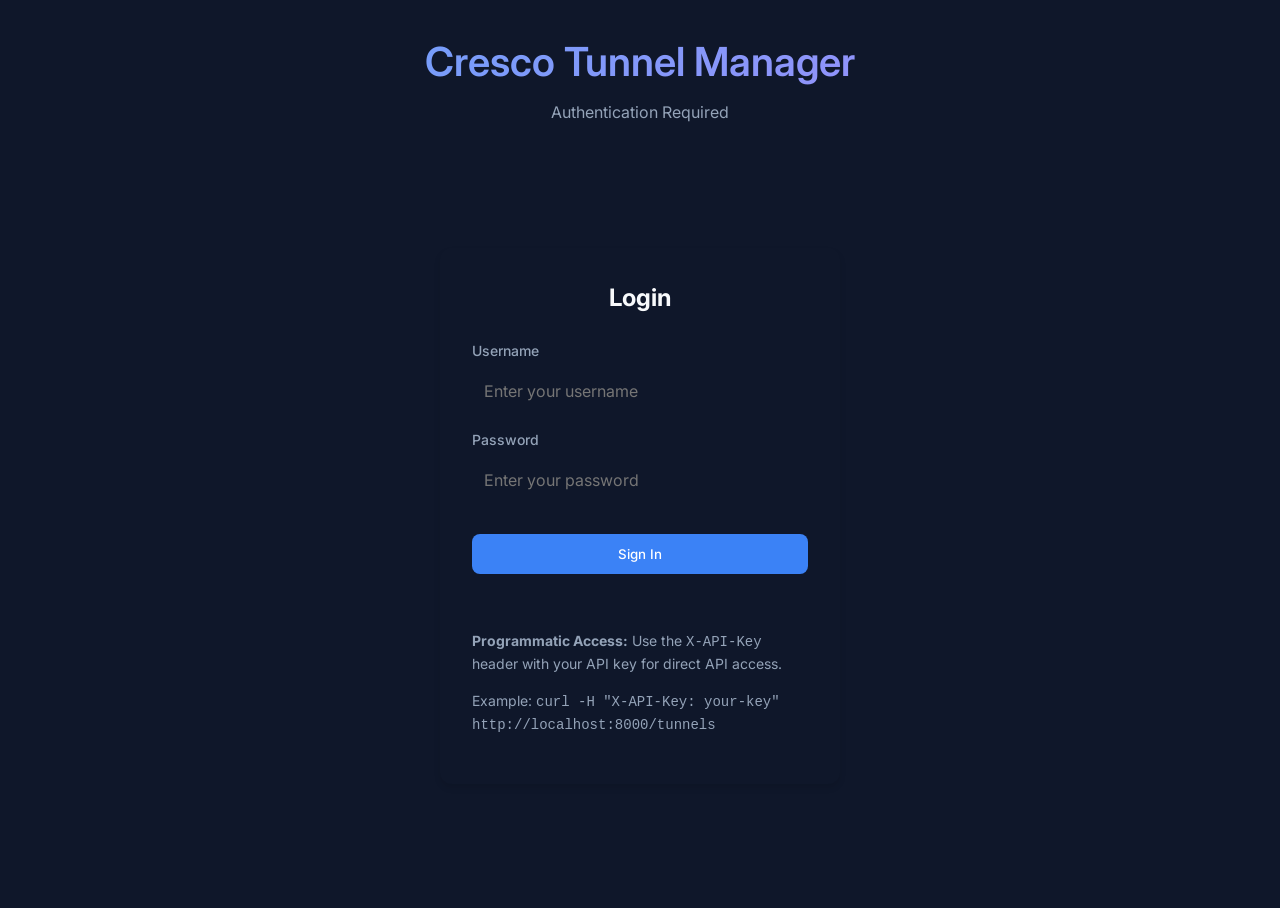
<file: web/load-balanced.html>
<!DOCTYPE html>
<html lang="en">

<head>
    <meta charset="UTF-8">
    <meta name="viewport" content="width=device-width, initial-scale=1.0">
    <title>Load Balanced Tunnel - Cresco</title>
    <link rel="stylesheet" href="style.css">
    <link href="https://fonts.googleapis.com/css2?family=Inter:wght@300;400;500;600&display=swap" rel="stylesheet">
</head>

<body>
    <div class="container">
        <header>
            <h1>Cresco Tunnel Manager</h1>
            <p>Manage and monitor your stunnel pipelines</p>
            <nav class="header-nav">
                <a href="index.html" class="nav-link">Home</a>
                <a href="load-balanced.html" class="nav-link active">Load Balanced</a>
                <a href="agents.html" class="nav-link">Agents</a>
                <a href="graph.html" class="nav-link">Graph View</a>
                <a href="agent-discovery.html" class="nav-link">Agent Discovery</a>
                <a href="users.html" class="nav-link">Users</a>
                <a href="#" class="nav-link" id="logoutBtn" style="float: right;">Logout</a>
            </nav>
        </header>

        <main>
            <div id="view-tunnels">
                <section class="card create-tunnel">
                    <h2>Create Load Balanced Tunnels & HAProxy</h2>
                    <p class="text-muted" style="margin-bottom: 20px; font-size: 14px;">
                        This will deploy two tunnels on randomized local ports and configure a local HAProxy instance
                        to round-robin traffic between them for increased availability.
                    </p>
                    <form id="createTunnelForm">
                        <div class="form-grid">
                            <div class="form-group">
                                <label for="src_region">Source Region</label>
                                <input type="text" id="src_region" required placeholder="e.g., model-tunnel-region">
                            </div>
                            <div class="form-group">
                                <label for="src_agent">Source Agent</label>
                                <input type="text" id="src_agent" required
                                    placeholder="e.g., model-tunnel-global-controller">
                            </div>
                            <div class="form-group">
                                <label for="src_port">Source HAProxy Bind Port</label>
                                <input type="text" id="src_port" required placeholder="e.g., 8048">
                            </div>
                            <div class="form-group">
                                <label for="dst_region">Destination Region</label>
                                <input type="text" id="dst_region" required placeholder="e.g., model-tunnel-region">
                            </div>
                            <div class="form-group">
                                <label for="dst_agent">Destination Agent</label>
                                <input type="text" id="dst_agent" required placeholder="e.g., model-tunnel-agent-1">
                            </div>
                            <div class="form-group" style="grid-column: 1 / -1;">
                                <label>Destinations (Host:Port)</label>
                                <div id="destinationsContainer">
                                    <div class="destination-row" style="display:flex; gap:10px; margin-bottom:10px;">
                                        <input type="text" class="dst-input" required placeholder="e.g., 127.0.0.1:8874"
                                            style="flex:1;">
                                        <button type="button" class="btn btn-secondary remove-dst-btn"
                                            style="padding:0 15px;" disabled>X</button>
                                    </div>
                                </div>
                                <button type="button" id="addDstBtn" class="btn btn-secondary btn-sm"
                                    style="margin-top:5px;">+ Add Destination</button>
                            </div>
                            <div class="form-group">
                                <label for="buffer_size">Buffer Size</label>
                                <input type="text" id="buffer_size" value="1024" required>
                            </div>
                        </div>
                        <button type="submit" class="btn btn-primary" id="submitBtn">
                            <span class="btn-text">Create Setup</span>
                            <div class="loader hidden"></div>
                        </button>
                        <div id="formMessage" class="message hidden" style="margin-top:20px; word-break: break-all;">
                        </div>
                    </form>
                </section>

                <section class="card tunnel-list">
                    <div class="section-header">
                        <h2>All Active Tunnels</h2>
                        <button id="refreshBtn" class="btn btn-secondary">Refresh</button>
                    </div>
                    <div class="table-container">
                        <table id="tunnelsTable">
                            <thead>
                                <tr>
                                    <th>ID</th>
                                    <th>Plugin ID</th>
                                    <th>Source</th>
                                    <th>Destination</th>
                                    <th>Buffer Size</th>
                                    <th>Status</th>
                                    <th>Actions</th>
                                </tr>
                            </thead>
                            <tbody id="tunnelsBody">
                                <tr>
                                    <td colspan="7" class="text-center text-muted">Loading tunnels...</td>
                                </tr>
                            </tbody>
                        </table>
                    </div>
                </section>
            </div>
        </main>
    </div>

    <div id="configModal" class="modal hidden">
        <div class="modal-content">
            <h2>API Configuration</h2>
            <p>Verify or update the API endpoint URL</p>
            <div class="form-group">
                <label for="apiUrl">API URL</label>
                <input type="url" id="apiUrl" value="http://localhost:8005">
            </div>
            <button id="saveConfigBtn" class="btn btn-primary">Save & Reload</button>
        </div>
    </div>
    <div id="configToggle" class="config-toggle" title="Settings">⚙️</div>

    <div id="infoModal" class="modal hidden">
        <div class="modal-content info-modal-content">
            <h2 id="infoModalTitle">Info</h2>
            <div class="form-group">
                <pre id="infoModalBody"
                    style="background:#1e1e2d; padding:15px; border-radius:8px; overflow-x:auto; color:#a5b4fc; font-size:14px; max-height:400px; overflow-y:auto;"></pre>
            </div>
            <button id="closeInfoModalBtn" class="btn btn-secondary" style="margin-top:10px;">Close</button>
        </div>
    </div>

    <script src="auth.js"></script>
    <script src="load-balanced.js"></script>
</body>

</html>
</file>
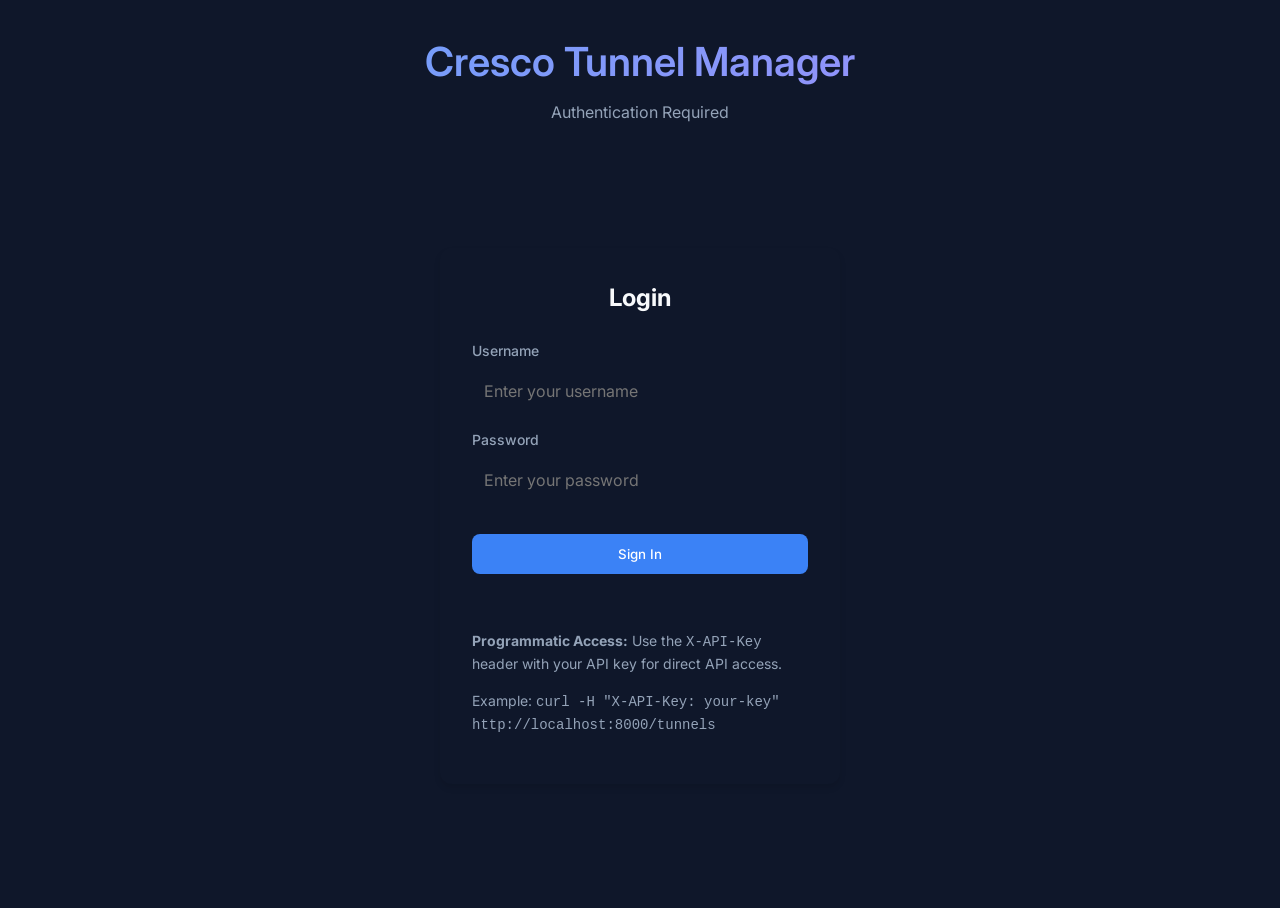
<file: web/login.html>
<!DOCTYPE html>
<html lang="en">

<head>
    <meta charset="UTF-8">
    <meta name="viewport" content="width=device-width, initial-scale=1.0">
    <title>Login - Cresco Tunnel Manager</title>
    <link rel="stylesheet" href="style.css">
    <link href="https://fonts.googleapis.com/css2?family=Inter:wght@300;400;500;600&display=swap" rel="stylesheet">
    <style>
        .login-container {
            display: flex;
            justify-content: center;
            align-items: center;
            min-height: 80vh;
        }
        .login-card {
            background: var(--card-bg);
            border-radius: 12px;
            padding: 2rem;
            width: 100%;
            max-width: 400px;
            box-shadow: 0 4px 6px rgba(0, 0, 0, 0.1);
        }
        .login-card h2 {
            margin-bottom: 1.5rem;
            text-align: center;
        }
        .login-form .form-group {
            margin-bottom: 1rem;
        }
        .login-form label {
            display: block;
            margin-bottom: 0.5rem;
            font-weight: 500;
        }
        .login-form input {
            width: 100%;
            padding: 0.75rem;
            border: 1px solid var(--border-color);
            border-radius: 6px;
            font-size: 1rem;
            background: var(--input-bg);
            color: var(--text-color);
        }
        .login-form input:focus {
            outline: none;
            border-color: var(--primary-color);
        }
        .login-btn {
            width: 100%;
            padding: 0.75rem;
            margin-top: 1rem;
        }
        .error-message {
            color: #ef4444;
            background: rgba(239, 68, 68, 0.1);
            padding: 0.75rem;
            border-radius: 6px;
            margin-bottom: 1rem;
            display: none;
        }
        .api-key-section {
            margin-top: 2rem;
            padding-top: 1.5rem;
            border-top: 1px solid var(--border-color);
        }
        .api-key-section p {
            color: var(--text-muted);
            font-size: 0.875rem;
            margin-bottom: 1rem;
        }
    </style>
</head>

<body>
    <div class="container">
        <header>
            <h1>Cresco Tunnel Manager</h1>
            <p>Authentication Required</p>
        </header>

        <main>
            <div class="login-container">
                <div class="login-card">
                    <h2>Login</h2>
                    
                    <div id="errorMessage" class="error-message"></div>
                    
                    <form id="loginForm" class="login-form">
                        <div class="form-group">
                            <label for="username">Username</label>
                            <input type="text" id="username" name="username" required autocomplete="username" placeholder="Enter your username">
                        </div>
                        
                        <div class="form-group">
                            <label for="password">Password</label>
                            <input type="password" id="password" name="password" required autocomplete="current-password" placeholder="Enter your password">
                        </div>
                        
                        <button type="submit" class="btn btn-primary login-btn" id="loginBtn">
                            <span class="btn-text">Sign In</span>
                            <div class="loader hidden"></div>
                        </button>
                    </form>
                    
                    <div class="api-key-section">
                        <p><strong>Programmatic Access:</strong> Use the <code>X-API-Key</code> header with your API key for direct API access.</p>
                        <p>Example: <code>curl -H "X-API-Key: your-key" http://localhost:8000/tunnels</code></p>
                    </div>
                </div>
            </div>
        </main>
    </div>

    <script>
        document.addEventListener('DOMContentLoaded', () => {
            const API_URL = localStorage.getItem('crescoApiUrl') || '/api';
            const loginForm = document.getElementById('loginForm');
            const loginBtn = document.getElementById('loginBtn');
            const errorMessage = document.getElementById('errorMessage');
            
            // Check if already logged in
            const token = localStorage.getItem('access_token');
            if (token) {
                // Verify token is still valid
                fetch(`${API_URL}/users/me`, {
                    headers: {
                        'Authorization': `Bearer ${token}`
                    }
                })
                .then(response => {
                    if (response.ok) {
                        // Token is valid, redirect to home
                        window.location.href = 'index.html';
                    }
                })
                .catch(() => {
                    // Token invalid, clear it
                    localStorage.removeItem('access_token');
                });
            }
            
            loginForm.addEventListener('submit', async (e) => {
                e.preventDefault();
                
                const username = document.getElementById('username').value;
                const password = document.getElementById('password').value;
                
                // Hide previous error
                errorMessage.style.display = 'none';
                
                // Loading state
                loginBtn.disabled = true;
                loginBtn.querySelector('.loader').classList.remove('hidden');
                loginBtn.querySelector('.btn-text').textContent = 'Signing in...';
                
                try {
                    // OAuth2PasswordRequestForm expects form data, not JSON
                    const formData = new URLSearchParams();
                    formData.append('username', username);
                    formData.append('password', password);
                    
                    const response = await fetch(`${API_URL}/token`, {
                        method: 'POST',
                        headers: {
                            'Content-Type': 'application/x-www-form-urlencoded'
                        },
                        body: formData
                    });
                    
                    const data = await response.json();
                    
                    if (!response.ok) {
                        throw new Error(data.detail || 'Login failed');
                    }
                    
                    // Store token
                    localStorage.setItem('access_token', data.access_token);
                    localStorage.setItem('token_type', data.token_type);
                    
                    // Redirect to home
                    window.location.href = 'index.html';
                    
                } catch (error) {
                    console.error('Login error:', error);
                    errorMessage.textContent = error.message;
                    errorMessage.style.display = 'block';
                } finally {
                    // Reset button
                    loginBtn.disabled = false;
                    loginBtn.querySelector('.loader').classList.add('hidden');
                    loginBtn.querySelector('.btn-text').textContent = 'Sign In';
                }
            });
        });
    </script>
</body>

</html>
</file>
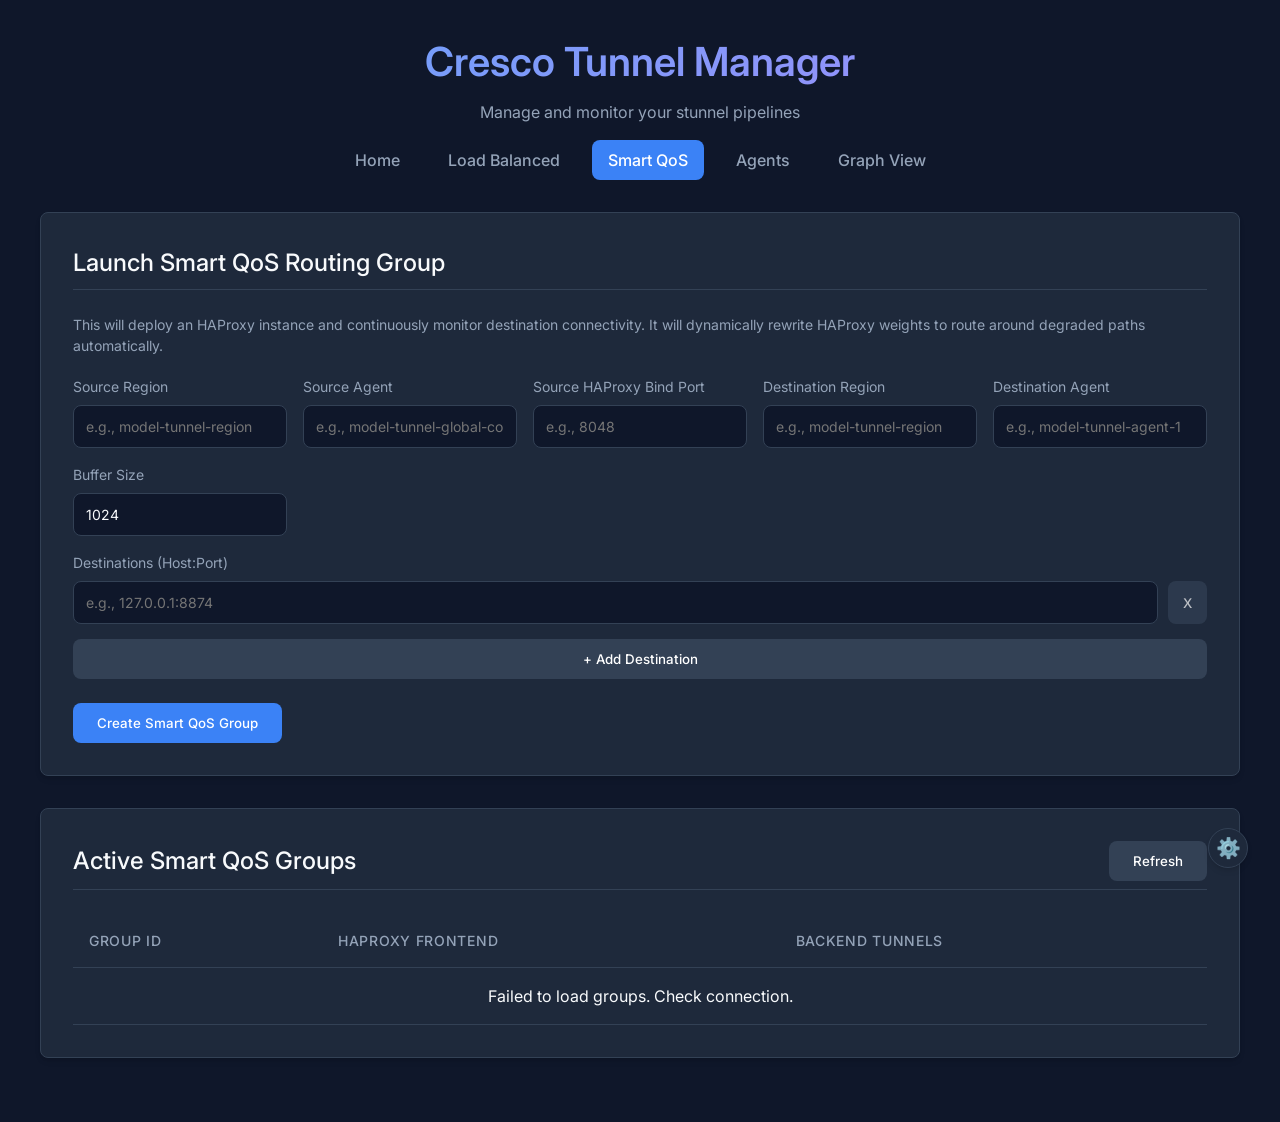
<file: web/smart-qos.html>
<!DOCTYPE html>
<html lang="en">

<head>
    <meta charset="UTF-8">
    <meta name="viewport" content="width=device-width, initial-scale=1.0">
    <title>Smart QoS Tunnels - Cresco</title>
    <link rel="stylesheet" href="style.css">
    <link href="https://fonts.googleapis.com/css2?family=Inter:wght@300;400;500;600&display=swap" rel="stylesheet">
</head>

<body>
    <div class="container">
        <header>
            <h1>Cresco Tunnel Manager</h1>
            <p>Manage and monitor your stunnel pipelines</p>
            <nav class="header-nav">
                <a href="index.html" class="nav-link">Home</a>
                <a href="load-balanced.html" class="nav-link">Load Balanced</a>
                <a href="smart-qos.html" class="nav-link active">Smart QoS</a>
                <a href="agents.html" class="nav-link">Agents</a>
                <a href="graph.html" class="nav-link">Graph View</a>
            </nav>
        </header>

        <main>
            <div id="view-tunnels">
                <section class="card create-tunnel">
                    <h2>Launch Smart QoS Routing Group</h2>
                    <p class="text-muted" style="margin-bottom: 20px; font-size: 14px;">
                        This will deploy an HAProxy instance and continuously monitor destination connectivity. 
                        It will dynamically rewrite HAProxy weights to route around degraded paths automatically.
                    </p>
                    <form id="createTunnelForm">
                        <div class="form-grid">
                            <div class="form-group">
                                <label for="src_region">Source Region</label>
                                <input type="text" id="src_region" required placeholder="e.g., model-tunnel-region">
                            </div>
                            <div class="form-group">
                                <label for="src_agent">Source Agent</label>
                                <input type="text" id="src_agent" required placeholder="e.g., model-tunnel-global-controller">
                            </div>
                            <div class="form-group">
                                <label for="src_port">Source HAProxy Bind Port</label>
                                <input type="text" id="src_port" required placeholder="e.g., 8048">
                            </div>
                            <div class="form-group">
                                <label for="dst_region">Destination Region</label>
                                <input type="text" id="dst_region" required placeholder="e.g., model-tunnel-region">
                            </div>
                            <div class="form-group">
                                <label for="dst_agent">Destination Agent</label>
                                <input type="text" id="dst_agent" required placeholder="e.g., model-tunnel-agent-1">
                            </div>
                            <div class="form-group">
                                <label for="buffer_size">Buffer Size</label>
                                <input type="text" id="buffer_size" value="1024" required>
                            </div>
                            <div class="form-group" style="grid-column: 1 / -1;">
                                <label>Destinations (Host:Port)</label>
                                <div id="destinationsContainer">
                                    <div class="destination-row" style="display:flex; gap:10px; margin-bottom:10px;">
                                        <input type="text" class="dst-input" required placeholder="e.g., 127.0.0.1:8874" style="flex:1;">
                                        <button type="button" class="btn btn-secondary remove-dst-btn" style="padding:0 15px;" disabled>X</button>
                                    </div>
                                </div>
                                <button type="button" id="addDstBtn" class="btn btn-secondary btn-sm" style="margin-top:5px;">+ Add Destination</button>
                            </div>
                        </div>
                        <button type="submit" class="btn btn-primary" id="submitBtn">
                            <span class="btn-text">Create Smart QoS Group</span>
                            <div class="loader hidden"></div>
                        </button>
                        <div id="formMessage" class="message hidden" style="margin-top:20px; word-break: break-all;"></div>
                    </form>
                </section>
                
                <section class="card tunnel-list">
                    <div class="section-header">
                        <h2>Active Smart QoS Groups</h2>
                        <button id="refreshBtn" class="btn btn-secondary">Refresh</button>
                    </div>
                    <div class="table-container">
                        <table id="groupsTable">
                            <thead>
                                <tr>
                                    <th>Group ID</th>
                                    <th>HAProxy Frontend</th>
                                    <th>Backend Tunnels</th>
                                </tr>
                            </thead>
                            <tbody id="groupsBody">
                                <tr>
                                    <td colspan="3" class="text-center text-muted">Loading QoS groups...</td>
                                </tr>
                            </tbody>
                        </table>
                    </div>
                </section>
            </div>
        </main>
    </div>

    <div id="configModal" class="modal hidden">
        <div class="modal-content">
            <h2>API Configuration</h2>
            <p>Verify or update the API endpoint URL</p>
            <div class="form-group">
                <label for="apiUrl">API URL</label>
                <input type="url" id="apiUrl" value="http://localhost:8005">
            </div>
            <button id="saveConfigBtn" class="btn btn-primary">Save & Reload</button>
        </div>
    </div>
    <div id="configToggle" class="config-toggle" title="Settings">⚙️</div>

    <script src="smart-qos.js"></script>
</body>

</html>
</file>
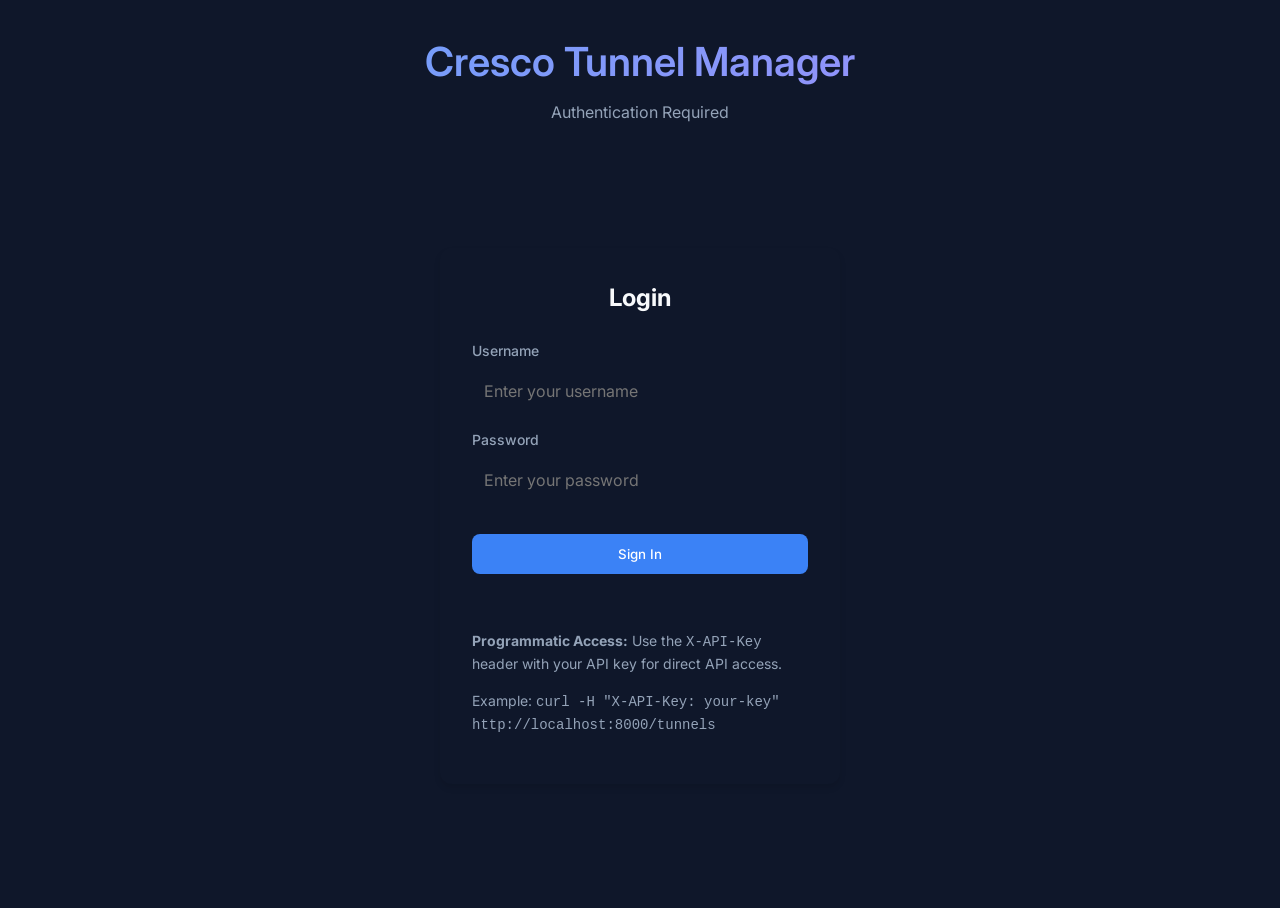
<file: web/users.html>
<!DOCTYPE html>
<html lang="en">

<head>
    <meta charset="UTF-8">
    <meta name="viewport" content="width=device-width, initial-scale=1.0">
    <title>User Management - Cresco Tunnel Manager</title>
    <link rel="stylesheet" href="style.css">
    <link href="https://fonts.googleapis.com/css2?family=Inter:wght@300;400;500;600&display=swap" rel="stylesheet">
    <style>
        .users-container {
            background: var(--card-bg);
            border-radius: 12px;
            padding: 1.5rem;
            margin-bottom: 1.5rem;
        }
        .users-header {
            display: flex;
            justify-content: space-between;
            align-items: center;
            margin-bottom: 1.5rem;
        }
        .users-header h2 {
            margin: 0;
        }
        .user-table {
            width: 100%;
            border-collapse: collapse;
        }
        .user-table th, .user-table td {
            padding: 0.75rem 1rem;
            text-align: left;
            border-bottom: 1px solid var(--border-color);
        }
        .user-table th {
            font-weight: 600;
            color: var(--text-muted);
            font-size: 0.875rem;
            text-transform: uppercase;
            letter-spacing: 0.05em;
        }
        .user-table tr:hover {
            background: var(--hover-bg);
        }
        .badge {
            display: inline-block;
            padding: 0.25rem 0.75rem;
            border-radius: 9999px;
            font-size: 0.75rem;
            font-weight: 500;
        }
        .badge-admin {
            background: rgba(59, 130, 246, 0.2);
            color: #3b82f6;
        }
        .badge-user {
            background: rgba(107, 114, 128, 0.2);
            color: #6b7280;
        }
        .badge-active {
            background: rgba(34, 197, 94, 0.2);
            color: #22c55e;
        }
        .badge-inactive {
            background: rgba(239, 68, 68, 0.2);
            color: #ef4444;
        }
        .btn-sm {
            padding: 0.375rem 0.75rem;
            font-size: 0.875rem;
        }
        .btn-danger {
            background: #ef4444;
            color: white;
        }
        .btn-danger:hover {
            background: #dc2626;
        }
        .modal {
            display: none;
            position: fixed;
            top: 0;
            left: 0;
            width: 100%;
            height: 100%;
            background: rgba(0, 0, 0, 0.5);
            z-index: 1000;
            justify-content: center;
            align-items: center;
        }
        .modal.active {
            display: flex;
        }
        .modal-content {
            background: var(--card-bg);
            border-radius: 12px;
            padding: 1.5rem;
            width: 100%;
            max-width: 400px;
        }
        .modal-header {
            display: flex;
            justify-content: space-between;
            align-items: center;
            margin-bottom: 1rem;
        }
        .modal-header h3 {
            margin: 0;
        }
        .close-btn {
            background: none;
            border: none;
            font-size: 1.5rem;
            cursor: pointer;
            color: var(--text-muted);
        }
        .form-group {
            margin-bottom: 1rem;
        }
        .form-group label {
            display: block;
            margin-bottom: 0.5rem;
            font-weight: 500;
        }
        .form-group input, .form-group select {
            width: 100%;
            padding: 0.75rem;
            border: 1px solid var(--border-color);
            border-radius: 6px;
            font-size: 1rem;
            background: var(--input-bg);
            color: var(--text-color);
        }
        .form-group input:focus, .form-group select:focus {
            outline: none;
            border-color: var(--primary-color);
        }
        .api-keys-section {
            margin-top: 2rem;
        }
        .api-key-value {
            font-family: monospace;
            background: var(--hover-bg);
            padding: 0.25rem 0.5rem;
            border-radius: 4px;
            font-size: 0.875rem;
        }
        .access-denied {
            text-align: center;
            padding: 3rem;
        }
        .access-denied h2 {
            color: #ef4444;
        }
    </style>
</head>

<body>
    <div class="container">
        <header>
            <h1>Cresco Tunnel Manager</h1>
            <p>Manage users and API keys</p>
            <nav class="header-nav">
                <a href="index.html" class="nav-link">Home</a>
                <a href="load-balanced.html" class="nav-link">Load Balanced</a>
                <a href="agents.html" class="nav-link">Agents</a>
                <a href="graph.html" class="nav-link">Graph View</a>
                <a href="agent-discovery.html" class="nav-link">Agent Discovery</a>
                <a href="users.html" class="nav-link active">Users</a>
                <a href="#" class="nav-link" id="logoutBtn" style="float: right;">Logout</a>
            </nav>
        </header>

        <main>
            <div id="accessDenied" class="access-denied hidden">
                <h2>Access Denied</h2>
                <p>You must be an admin to view this page.</p>
                <a href="index.html" class="btn btn-primary">Go to Dashboard</a>
            </div>

            <div id="usersContent">
                <!-- Users Section -->
                <div class="users-container">
                    <div class="users-header">
                        <h2>Users</h2>
                        <button class="btn btn-primary" id="addUserBtn">+ Add User</button>
                    </div>
                    <table class="user-table">
                        <thead>
                            <tr>
                                <th>ID</th>
                                <th>Username</th>
                                <th>Role</th>
                                <th>Status</th>
                                <th>Created</th>
                                <th>Actions</th>
                            </tr>
                        </thead>
                        <tbody id="usersTableBody">
                            <tr>
                                <td colspan="6" class="text-center text-muted">Loading...</td>
                            </tr>
                        </tbody>
                    </table>
                </div>

                <!-- API Keys Section -->
                <div class="users-container api-keys-section">
                    <div class="users-header">
                        <h2>API Keys</h2>
                        <button class="btn btn-primary" id="addApiKeyBtn">+ Create API Key</button>
                    </div>
                    <table class="user-table">
                        <thead>
                            <tr>
                                <th>ID</th>
                                <th>Name</th>
                                <th>Key</th>
                                <th>Status</th>
                                <th>Created</th>
                                <th>Last Used</th>
                                <th>Actions</th>
                            </tr>
                        </thead>
                        <tbody id="apiKeysTableBody">
                            <tr>
                                <td colspan="7" class="text-center text-muted">Loading...</td>
                            </tr>
                        </tbody>
                    </table>
                </div>
            </div>
        </main>
    </div>

    <!-- Add User Modal -->
    <div class="modal" id="addUserModal">
        <div class="modal-content">
            <div class="modal-header">
                <h3>Add New User</h3>
                <button class="close-btn" onclick="closeModal('addUserModal')">&times;</button>
            </div>
            <form id="addUserForm">
                <div class="form-group">
                    <label for="newUsername">Username</label>
                    <input type="text" id="newUsername" required>
                </div>
                <div class="form-group">
                    <label for="newPassword">Password</label>
                    <input type="password" id="newPassword" required>
                </div>
                <div class="form-group">
                    <label for="newRole">Role</label>
                    <select id="newRole">
                        <option value="user">User</option>
                        <option value="admin">Admin</option>
                    </select>
                </div>
                <button type="submit" class="btn btn-primary" style="width: 100%;">Create User</button>
            </form>
        </div>
    </div>

    <!-- Add API Key Modal -->
    <div class="modal" id="addApiKeyModal">
        <div class="modal-content">
            <div class="modal-header">
                <h3>Create API Key</h3>
                <button class="close-btn" onclick="closeModal('addApiKeyModal')">&times;</button>
            </div>
            <form id="addApiKeyForm">
                <div class="form-group">
                    <label for="apiKeyName">Key Name</label>
                    <input type="text" id="apiKeyName" placeholder="e.g., CI Pipeline Key" required>
                </div>
                <button type="submit" class="btn btn-primary" style="width: 100%;">Create Key</button>
            </form>
            <div id="newKeyDisplay" class="hidden" style="margin-top: 1rem; padding: 1rem; background: var(--hover-bg); border-radius: 6px;">
                <p><strong>Your new API key:</strong></p>
                <code id="newKeyValue" style="word-break: break-all;"></code>
                <p style="color: #ef4444; font-size: 0.875rem; margin-top: 0.5rem;">⚠️ Copy this key now! It won't be shown again.</p>
            </div>
        </div>
    </div>

    <!-- Change Password Modal -->
    <div class="modal" id="changePasswordModal">
        <div class="modal-content">
            <div class="modal-header">
                <h3>Change Password</h3>
                <button class="close-btn" onclick="closeModal('changePasswordModal')">&times;</button>
            </div>
            <form id="changePasswordForm">
                <div class="form-group">
                    <label for="passwordUsername">Username</label>
                    <input type="text" id="passwordUsername" readonly>
                </div>
                <div class="form-group">
                    <label for="newPasswordInput">New Password</label>
                    <input type="password" id="newPasswordInput" required minlength="4">
                </div>
                <div class="form-group">
                    <label for="confirmPasswordInput">Confirm Password</label>
                    <input type="password" id="confirmPasswordInput" required minlength="4">
                </div>
                <button type="submit" class="btn btn-primary" style="width: 100%;">Update Password</button>
            </form>
        </div>
    </div>

    <script src="auth.js"></script>
    <script src="users.js"></script>
    <script>
        // Add logout functionality
        document.getElementById('logoutBtn').addEventListener('click', (e) => {
            e.preventDefault();
            logout();
        });
    </script>
</body>

</html>
</file>
<file: web/style.css>
:root {
    --bg-main: #0f172a;
    --bg-card: #1e293b;
    --text-main: #f8fafc;
    --text-muted: #94a3b8;
    --primary: #3b82f6;
    --primary-hover: #2563eb;
    --border: #334155;
    --success: #10b981;
    --danger: #ef4444;
    --radius: 8px;
    --shadow: 0 4px 6px -1px rgb(0 0 0 / 0.1), 0 2px 4px -2px rgb(0 0 0 / 0.1);
}

* {
    box-sizing: border-box;
    margin: 0;
    padding: 0;
}

body {
    font-family: 'Inter', sans-serif;
    background-color: var(--bg-main);
    color: var(--text-main);
    line-height: 1.5;
    padding: 2rem;
}

.container {
    max-width: 1200px;
    margin: 0 auto;
}

header {
    margin-bottom: 2rem;
    text-align: center;
}

header h1 {
    font-size: 2.5rem;
    font-weight: 600;
    margin-bottom: 0.5rem;
    background: linear-gradient(135deg, #60a5fa, #a78bfa);
    -webkit-background-clip: text;
    -webkit-text-fill-color: transparent;
}

header p {
    color: var(--text-muted);
}

.card {
    background-color: var(--bg-card);
    border-radius: var(--radius);
    padding: 2rem;
    margin-bottom: 2rem;
    box-shadow: var(--shadow);
    border: 1px solid var(--border);
}

.card h2 {
    font-size: 1.5rem;
    font-weight: 500;
    margin-bottom: 1.5rem;
    border-bottom: 1px solid var(--border);
    padding-bottom: 0.5rem;
}

.form-grid {
    display: grid;
    grid-template-columns: repeat(auto-fit, minmax(200px, 1fr));
    gap: 1rem;
    margin-bottom: 1.5rem;
}

.form-group {
    display: flex;
    flex-direction: column;
}

.form-group label {
    font-size: 0.875rem;
    color: var(--text-muted);
    margin-bottom: 0.5rem;
}

.form-group input,
.form-group select {
    background-color: var(--bg-main);
    border: 1px solid var(--border);
    color: var(--text-main);
    padding: 0.75rem;
    border-radius: var(--radius);
    font-family: inherit;
    font-size: 0.875rem;
    transition: border-color 0.2s;
}

.form-group input:focus,
.form-group select:focus {
    outline: none;
    border-color: var(--primary);
}

.btn {
    display: inline-flex;
    align-items: center;
    justify-content: center;
    padding: 0.75rem 1.5rem;
    border-radius: var(--radius);
    font-family: inherit;
    font-weight: 500;
    cursor: pointer;
    transition: background-color 0.2s, opacity 0.2s;
    border: none;
    color: white;
}

.btn:disabled {
    opacity: 0.7;
    cursor: not-allowed;
}

.btn-primary {
    background-color: var(--primary);
}

.btn-primary:hover:not(:disabled) {
    background-color: var(--primary-hover);
}

.btn-secondary {
    background-color: var(--border);
}

.btn-secondary:hover:not(:disabled) {
    background-color: #475569;
}

.section-header {
    display: flex;
    justify-content: space-between;
    align-items: center;
    margin-bottom: 1.5rem;
    border-bottom: 1px solid var(--border);
    padding-bottom: 0.5rem;
}

.section-header h2 {
    border: none;
    margin: 0;
    padding: 0;
}

.table-container {
    overflow-x: auto;
}

table {
    width: 100%;
    border-collapse: collapse;
}

th, td {
    padding: 1rem;
    text-align: left;
    border-bottom: 1px solid var(--border);
}

th {
    color: var(--text-muted);
    font-weight: 500;
    font-size: 0.875rem;
    text-transform: uppercase;
    letter-spacing: 0.05em;
}

tbody tr:hover {
    background-color: rgba(255, 255, 255, 0.02);
}

.text-center { text-align: center; }
.text-muted { color: var(--text-muted); }
.hidden { display: none !important; }

/* Status Badge */
.status {
    display: inline-flex;
    align-items: center;
    padding: 0.25rem 0.75rem;
    border-radius: 9999px;
    font-size: 0.75rem;
    font-weight: 500;
    text-transform: capitalize;
}

.status-active, .status-running, .status-true {
    background-color: rgba(16, 185, 129, 0.2);
    color: var(--success);
}

.status-error, .status-inactive, .status-false {
    background-color: rgba(239, 68, 68, 0.2);
    color: var(--danger);
}

/* Loader */
.loader {
    width: 20px;
    height: 20px;
    border: 2px solid rgba(255, 255, 255, 0.3);
    border-radius: 50%;
    border-top-color: white;
    animation: spin 1s ease-in-out infinite;
    margin-left: 0.5rem;
}

@keyframes spin {
    to { transform: rotate(360deg); }
}

/* Messages */
.message {
    margin-top: 1rem;
    padding: 1rem;
    border-radius: var(--radius);
    font-size: 0.875rem;
}

.message.success {
    background-color: rgba(16, 185, 129, 0.1);
    color: var(--success);
    border: 1px solid rgba(16, 185, 129, 0.2);
}

.message.error {
    background-color: rgba(239, 68, 68, 0.1);
    color: var(--danger);
    border: 1px solid rgba(239, 68, 68, 0.2);
}

/* Config Modal */
.modal {
    position: fixed;
    top: 0; left: 0; right: 0; bottom: 0;
    background-color: rgba(0, 0, 0, 0.5);
    display: flex;
    align-items: center;
    justify-content: center;
    z-index: 50;
    backdrop-filter: blur(4px);
}

.modal-content {
    background-color: var(--bg-card);
    padding: 2rem;
    border-radius: var(--radius);
    width: 90%;
    max-width: 400px;
    border: 1px solid var(--border);
    box-shadow: var(--shadow);
}

.modal-content p {
    color: var(--text-muted);
    margin-bottom: 1.5rem;
    font-size: 0.875rem;
}

.modal-content .btn {
    width: 100%;
    margin-top: 1rem;
}

.config-toggle {
    position: fixed;
    bottom: 2rem;
    right: 2rem;
    background-color: var(--bg-card);
    border: 1px solid var(--border);
    width: 40px;
    height: 40px;
    border-radius: 50%;
    display: flex;
    align-items: center;
    justify-content: center;
    cursor: pointer;
    box-shadow: var(--shadow);
    transition: transform 0.2s;
    font-size: 1.25rem;
}

.config-toggle:hover {
    transform: scale(1.1);
}

/* Navigation */
.header-nav {
    margin-top: 1rem;
    display: flex;
    justify-content: center;
    gap: 1rem;
}

.nav-link {
    color: var(--text-muted);
    text-decoration: none;
    padding: 0.5rem 1rem;
    border-radius: var(--radius);
    transition: background-color 0.2s, color 0.2s;
    font-weight: 500;
}

.nav-link:hover {
    background-color: rgba(255, 255, 255, 0.05);
    color: var(--text-main);
}

.nav-link.active {
    background-color: var(--primary);
    color: white;
}
</file>
